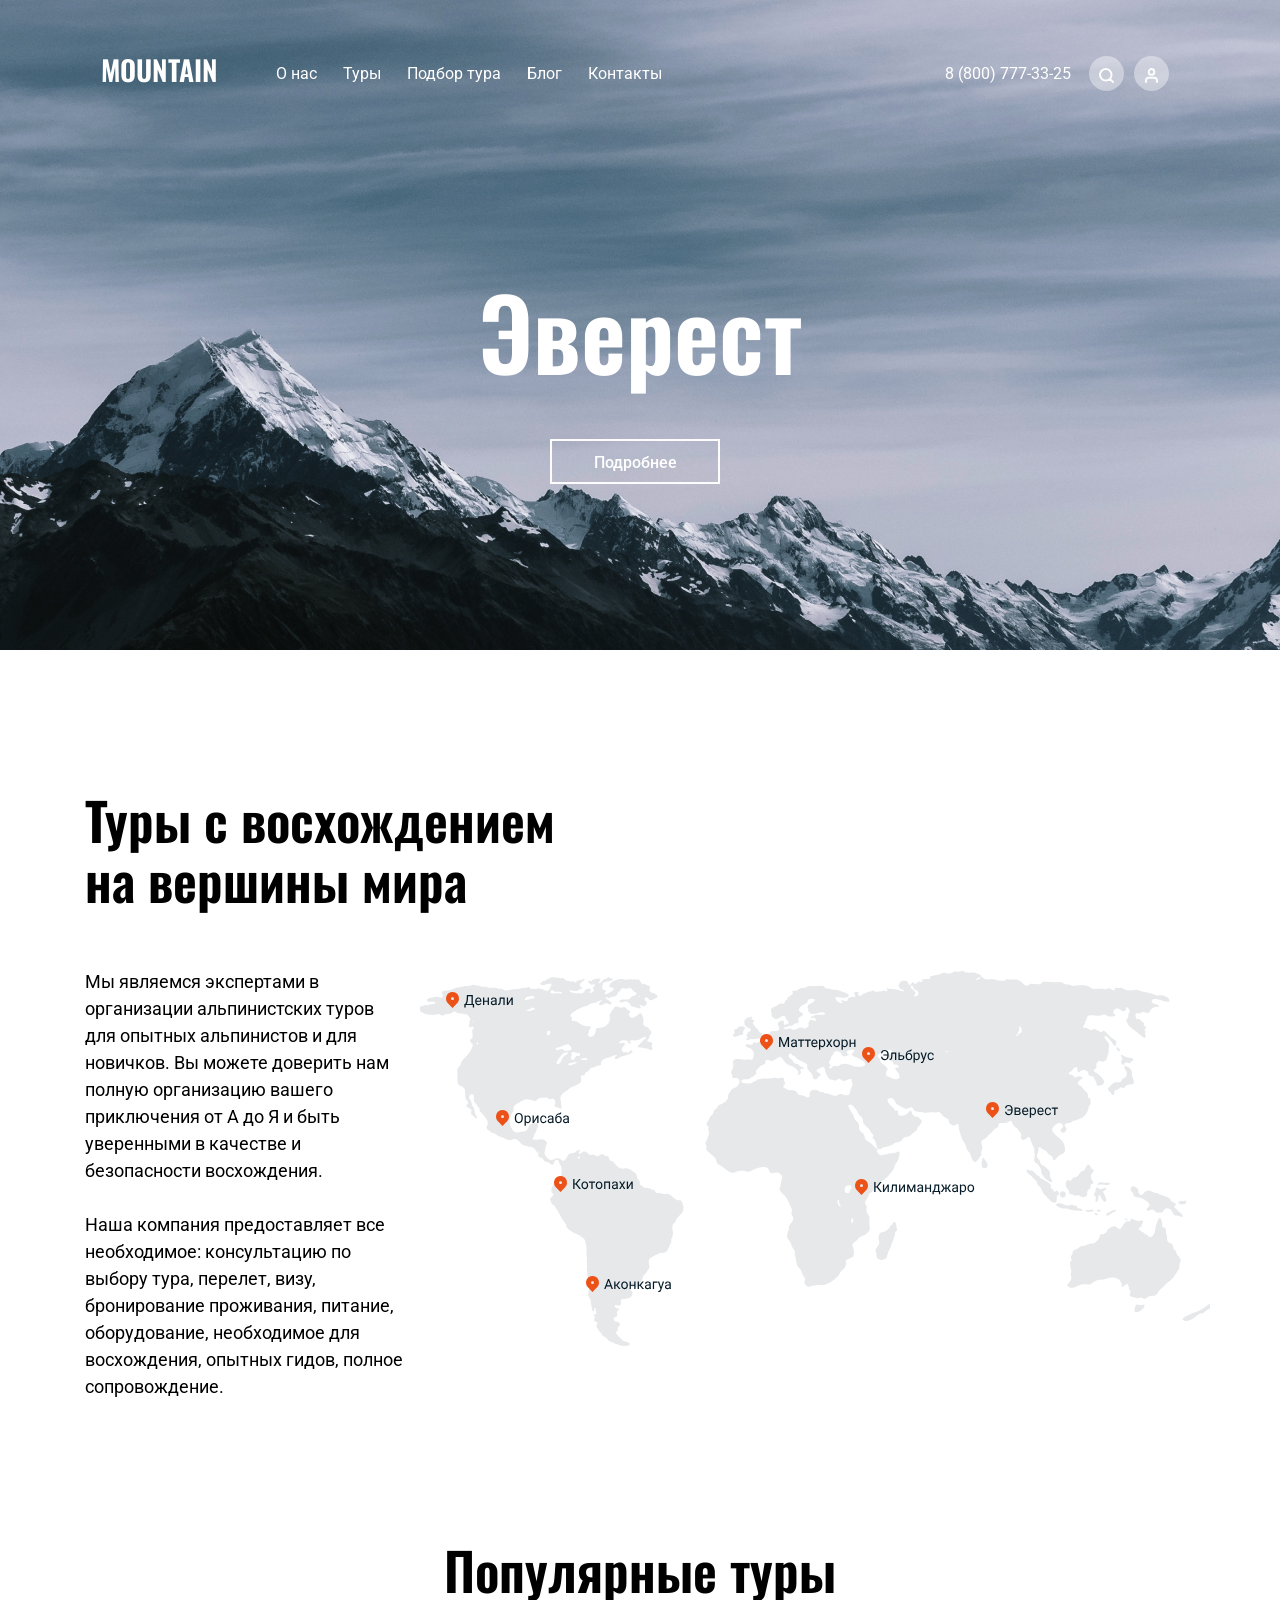
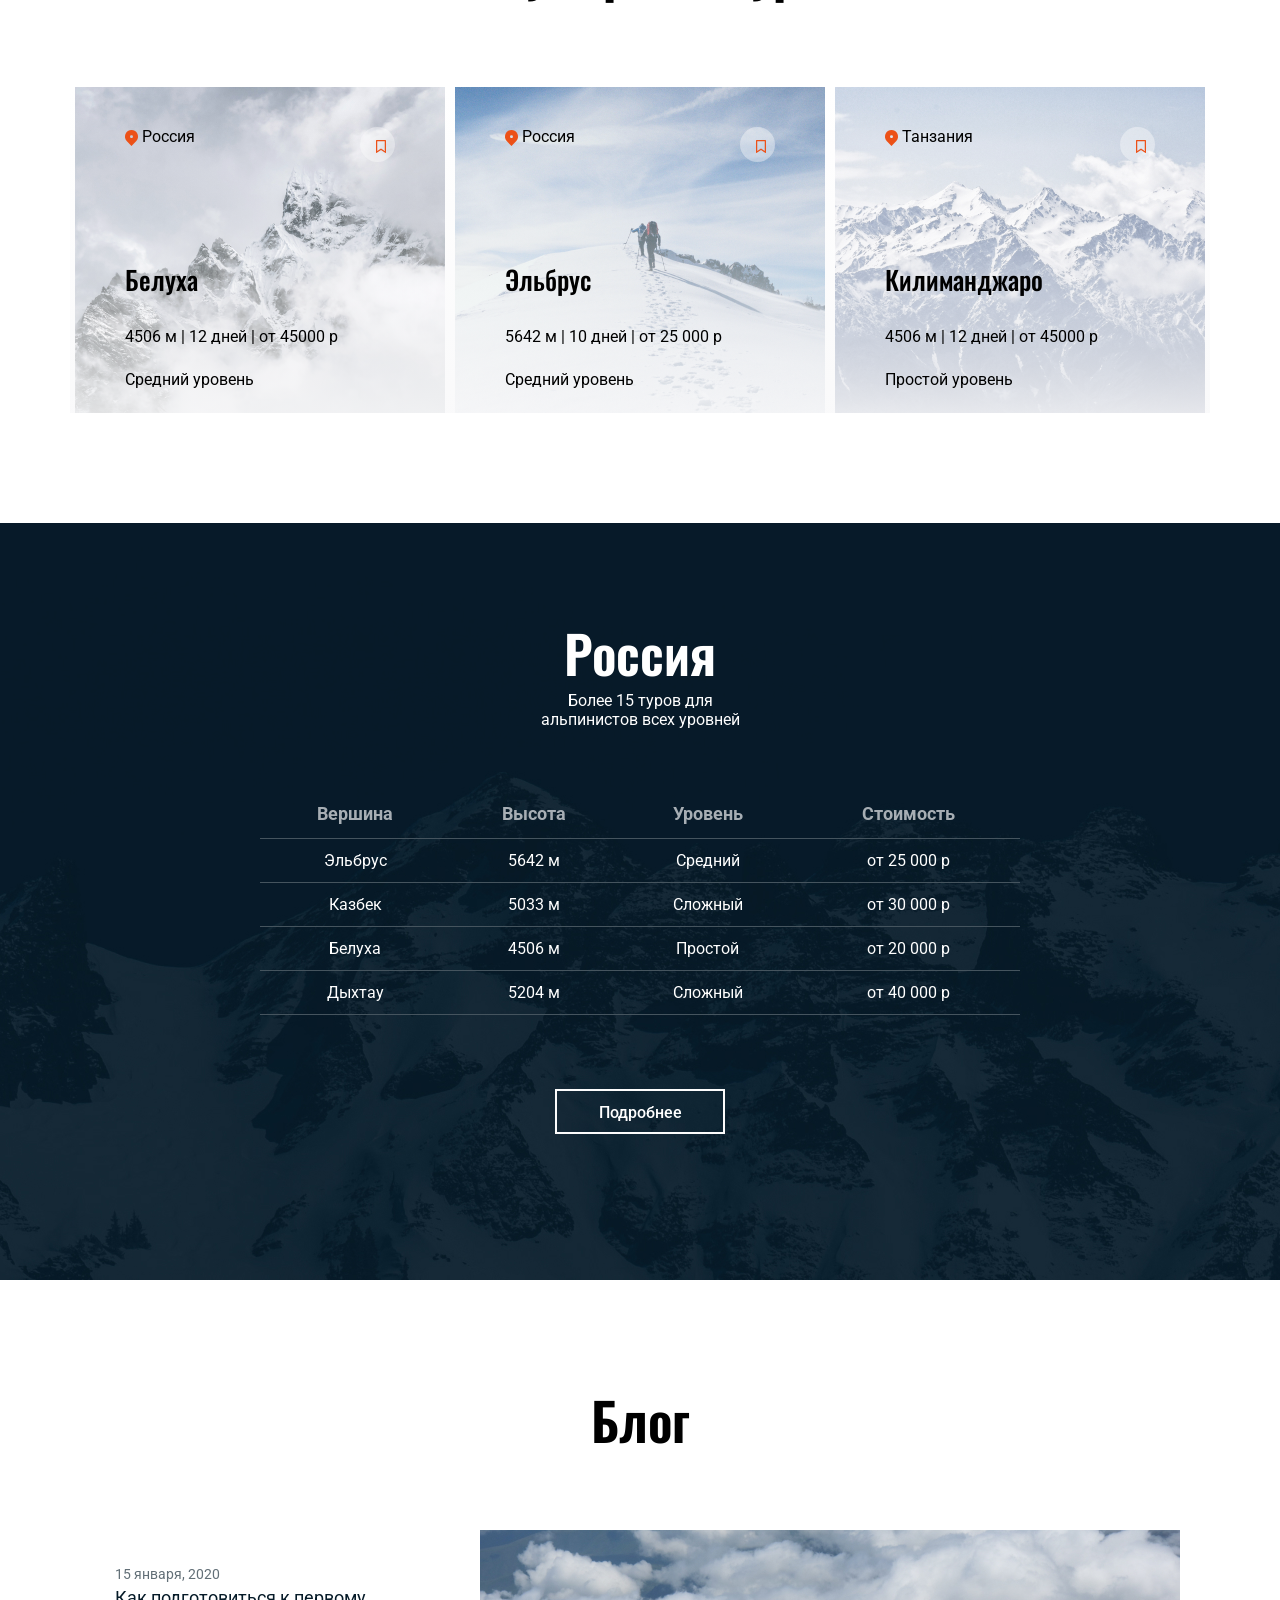
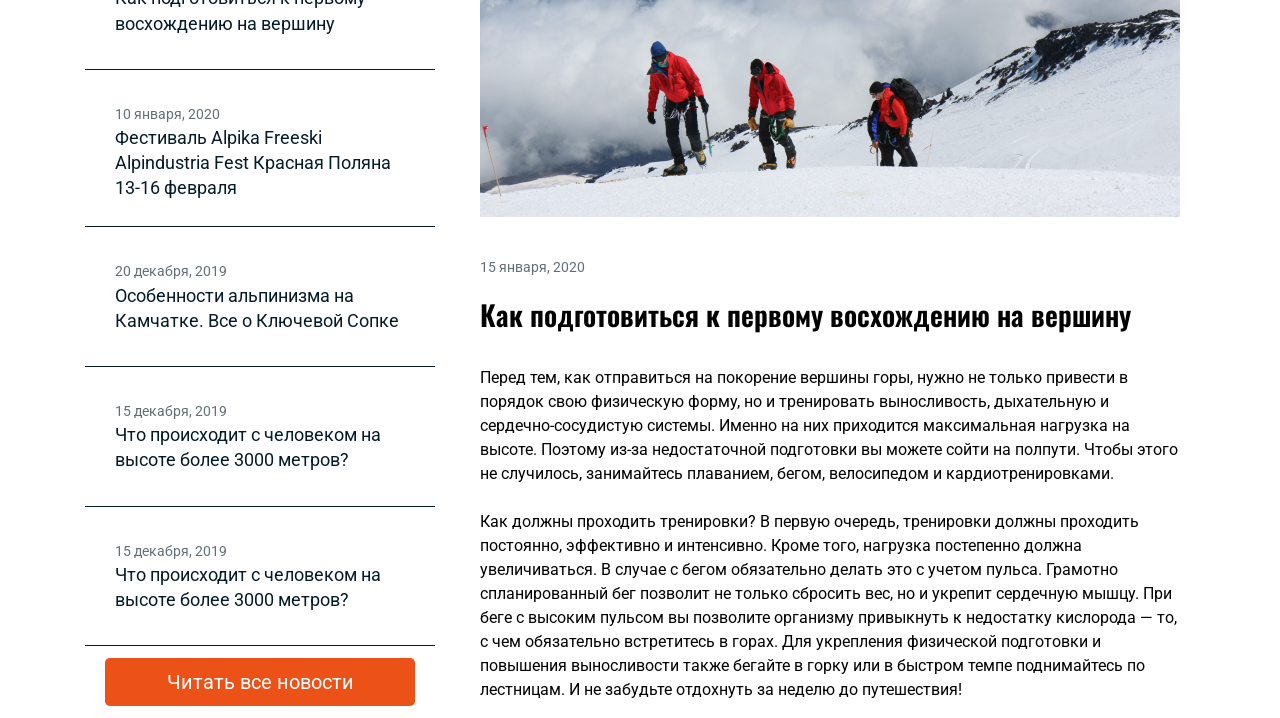
<file: index.html>
<!doctype html>
<html lang="en">
  <head>
    <!-- Required meta tags -->
    <meta charset="utf-8">
    <meta name="viewport" content="width=device-width, initial-scale=1, shrink-to-fit=no">

    <!-- Bootstrap CSS -->
    <link rel="stylesheet" href="css/bootstrap.css">
    <link href="https://fonts.googleapis.com/css2?family=Oswald:wght@200;300;400;500;600;700&display=swap" rel="stylesheet">
    <link href="https://fonts.googleapis.com/css2?family=Oswald:wght@200;300;400;500;600;700&family=Roboto:ital,wght@0,100;0,300;0,400;0,500;0,700;0,900;1,100;1,300;1,400;1,500;1,700;1,900&display=swap" rel="stylesheet">
    <link rel="stylesheet" type="text/css" href="css/style.css">
    <title>Mountain</title>
  </head>
  <body>
  <header>
      <div class="container-fluid navbar-dark header">
        <div class="container">
       <nav class="navbar navbar-expand-lg">
          <a class="navbar-brand" href="#">
            <h3>MOUNTAIN</h3>
          </a>
          <button class="navbar-toggler" type="button" data-toggle="collapse" data-target="#navbarText" aria-controls="navbarText" aria-expanded="false" aria-label="Toggle navigation">
           <span class="navbar-toggler-icon"></span>
          </button>
      <div class="collapse navbar-collapse" id="navbarText">
        <ul class="navbar-nav mr-auto">
          <li class="nav-item">
            <a class="nav-link" href="#">О нас</a>
          </li>
          <li class="nav-item">
            <a class="nav-link" href="#">Туры</a>
          </li>
          <li class="nav-item">
            <a class="nav-link" href="#">Подбор тура</a>
          </li>
          <li class="nav-item">
            <a class="nav-link" href="#">Блог</a>
          </li>
          <li class="nav-item">
            <a class="nav-link" href="#">Контакты</a>
          </li>
        </ul>
        <div class="navbar-nav">
          <ul class="navbar-nav mr-auto header__nav__right">
          <li class="nav-item">
            <a class="nav-link" href="#">8 (800) 777-33-25</a>
          </li>
          <li class="nav-item search">
            <a class="nav-link" href="#"> 
              <img src="img/header/search.svg">
            </a>
          </li>
          <li class="nav-item login">
            <a class="nav-link" href="#">
              <img src="img/header/login.svg">
            </a>
          </li>
          </ul>
        </div>
      </div>
      </nav>
      <div class="promo">
          <h1>Эверест</h1>
          <a class="nav-link" href="#">
            <div class="promo__details">
              <span>Подробнее</span>
            </div>
          </a>
      </div>
      </div>
      </div>
  </header>

  <main>
    <section class="container-fluid map">
      <div class="container ">
            <div class="row">
               <div class="col-sm map_header">
                  <h2>Туры с восхождением на вершины мира</h2>
               </div>
            </div>
            <div class="row">
                <div class="col-sm map__text">
                     Мы являемся экспертами в организации альпинистских туров для опытных альпинистов и для новичков. Вы можете доверить нам полную организацию вашего приключения от А до Я и быть уверенными в качестве и безопасности восхождения. 
                     <br><br> Наша компания предоставляет все необходимое: консультацию по выбору тура, перелет, визу, бронирование проживания, питание, оборудование, необходимое для восхождения, опытных гидов, полное сопровождение.
                </div>

                <div class="col-sm map__img">
                </div>
            </div>
      </div>
    </section>

    <section class="container-fluid tours">
      <h2>Популярные туры</h2>
      <div class="container">
        <div class="row justify-content-md-center">
          <div class="col-4 tours__items beluga">
              <div class="mountain-location">
                <div>
                  <img src="img/main/Vector.svg">
                  Россия
                </div>
                <div class="tab">
                    <a class="nav-link" href="#">
                      <img src="img/main/tab.svg">
                    </a>
                </div>
              </div>
              <div class="tour__description"> 
                <div class="mountain-name">
                  <h5>Белуха</h5>
                </div>
                <div class="mountain-info">
                  <span>4506 м | 12 дней | от 45000 р</span>
                </div>
                <div class="mountain-level">
                  <span>Средний уровень</span>
                </div>
              </div> 
           </div>
          <div class="col-4 tours__items elbrus">
              <div class="mountain-location">
                <div>
                   <img src="img/main/Vector.svg">
                  Россия
                </div>
                <div class="tab">
                  <a class="nav-link" href="#">
                    <img src="img/main/tab.svg">
                  </a>
                </div>
              </div>
              <div class="tour__description"> 
                <div class="mountain-name">
                  <h5>Эльбрус</h5>
                </div>
                <div class="mountain-info">
                  <span>5642 м | 10 дней | от 25 000 р</span>
                </div>
                <div class="mountain-level">
                  <span>Средний уровень</span>
                </div>
              </div>
          </div>
          <div class="col-4 tours__items kilimanjaro">
                <div class="mountain-location">
                  <div>
                     <img src="img/main/Vector.svg">
                    Танзания
                  </div>
                  <div class="tab">
                    <a class="nav-link" href="#">
                      <img src="img/main/tab.svg">
                    </a>
                  </div>
                </div>
                <div class="tour__description"> 
                  <div class="mountain-name">
                    <h5>Килиманджаро</h5>
                  </div>
                  <div class="mountain-info">
                    <span>4506 м | 12 дней | от 45000 р</span>
                  </div>
                  <div class="mountain-level">
                    <span>Простой уровень</span>
                  </div>
                </div>
          </div>
        </div>
      </div>
    </section>

    <section class="container-fluid table-tours">
      <div class="container">
        <div class="table__country">
          <h2>Россия</h2>
        </div>
        <div class="table__promo">
          Более 15 туров для <br> альпинистов всех уровней
        </div>
        <div class="row justify-content-center table__table">
          <table class="table table-borderless table-responsive-lg col-8">
            <thead>
              <tr>
                <th scope="col">Вершина</th>
                <th scope="col">Высота</th>
                <th scope="col">Уровень</th>
                <th scope="col">Стоимость</th>
              </tr>
            </thead>
            <tbody>
              <tr>
                <td scope="row">Эльбрус</td>
                <td>5642 м</td>
                <td>Средний</td>
                <td>от 25 000 р</td>
              </tr>
              <tr>
                <td scope="row">Казбек</td>
                <td>5033 м</td>
                <td>Сложный </td>
                <td>от 30 000 р</td>
              </tr>
              <tr>
                <td scope="row">Белуха</td>
                <td>4506 м</td>
                <td>Простой</td>
                <td>от 20 000 р</td>
              </tr>
              <tr>
                <td scope="row">Дыхтау</td>
                <td>5204 м</td>
                <td>Сложный</td>
                <td>от 40 000 р</td>
              </tr>
            </tbody>
          </table>
        </div>
        <div class="details">
          <a class="nav-link" href="#">
            <div class="table__details">
              <span>Подробнее</span>
            </div>
          </a>
        </div>
      
      </div>
    </section>
    

    <section class="container-fluid blog">
      <h2>Блог</h2>
      <div class="container blog__info">
        <div class="row">
          <div class="col-4 blog__left">
            <ul class="list-group list-group-flush">
              <li class="list-group-item list-group-item-action">
                <span>15 января, 2020</span><br>
                <a href="#">Как подготовиться к первому восхождению на вершину</a>
              </li>
              <li class="list-group-item list-group-item-action">
                <span>10 января, 2020</span><br>
                <a href="#">Фестиваль Alpika Freeski Аlpindustria Fest Красная Поляна 13-16 февраля</a>
              </li>
              <li class="list-group-item list-group-item-action">
                <span>20 декабря, 2019</span><br>
                <a href="#">Особенности альпинизма на Камчатке. Все о Ключевой Сопке</a>
              </li>
              <li class="list-group-item list-group-item-action">
                <span>15 декабря, 2019</span><br>
                <a href="#">Что происходит с человеком на высоте более 3000 метров?</a>
              </li>
              <li class="list-group-item list-group-item-action">
                <span>15 декабря, 2019</span><br>
                <a href="#">Что происходит с человеком на высоте более 3000 метров?</a>
              </li>
              <li class="list-group-item">
                <button type="button" class="btn btn-lg">Читать все новости</button>
              </li>
            </ul>
            
          </div>

          <div class="col-8 blog__right"> 
            <div class="container">
               <img src="img/main/blog.jpg" alt="Альпинисты">
            </div>
               <div class="container blog__text">
                   <span>15 января, 2020</span>
                   <h3>Как подготовиться к первому восхождению на вершину</h3>
                   <p>Перед тем, как отправиться на покорение вершины горы, нужно не только привести          в порядок свою физическую форму, но и тренировать выносливость, дыхательную и сердечно-сосудистую системы. Именно на них приходится максимальная нагрузка на высоте. Поэтому из-за недостаточной подготовки вы можете сойти на полпути. Чтобы этого не случилось, занимайтесь плаванием, бегом, велосипедом и кардиотренировками.
                   <br><br>
                   Как должны проходить тренировки? В первую очередь, тренировки должны проходить постоянно, эффективно и интенсивно. Кроме того, нагрузка постепенно должна увеличиваться. В случае с бегом обязательно делать это с учетом пульса. Грамотно спланированный бег позволит не только сбросить вес, но и укрепит сердечную мышцу. При беге с высоким пульсом вы позволите организму привыкнуть к недостатку кислорода — то, с чем обязательно встретитесь в горах. Для укрепления физической подготовки и повышения выносливости также бегайте в горку или в быстром темпе поднимайтесь по лестницам. И не забудьте отдохнуть за неделю до путешествия!</p>
               </div>
          </div>
        </div>
      </div>
    </section>
    
    <section class="container-fluid help">
      <div class="container">
        <div class="row">
            <div class="col-6 help__left">
            </div>
            <div class="col-6 help__left">
            </div>
        </div>
      </div>
    </section>


  </main>
    <!-- Optional JavaScript -->
    <!-- jQuery first, then Popper.js, then Bootstrap JS -->
    <script src="https://code.jquery.com/jquery-3.4.1.slim.min.js" integrity="sha384-J6qa4849blE2+poT4WnyKhv5vZF5SrPo0iEjwBvKU7imGFAV0wwj1yYfoRSJoZ+n" crossorigin="anonymous"></script>
    <script src="https://cdn.jsdelivr.net/npm/popper.js@1.16.0/dist/umd/popper.min.js" integrity="sha384-Q6E9RHvbIyZFJoft+2mJbHaEWldlvI9IOYy5n3zV9zzTtmI3UksdQRVvoxMfooAo" crossorigin="anonymous"></script>
    <script src="https://stackpath.bootstrapcdn.com/bootstrap/4.4.1/js/bootstrap.min.js" integrity="sha384-wfSDF2E50Y2D1uUdj0O3uMBJnjuUD4Ih7YwaYd1iqfktj0Uod8GCExl3Og8ifwB6" crossorigin="anonymous"></script>
  </body>
</html>
</file>
<file: css/style.css>
body {
  font-family: Roboto;
  font-style: normal;
  font-weight: normal;
  font-size: 16px;
  line-height: 19px;
  color: black;
}

h1, h2, h3, h4, h5, h6 {
  font-family: Oswald;
  font-style: normal;
  font-weight: 600;
}

h2 {
  font-size: 52px;
  line-height: 115%;
}

.navbar-brand, .nav-item a {
  margin-top: 40px;
  color: white !important;
}

.header {
  background: url(../img/header/Rectangle.jpg) no-repeat center;
  height: 650px;
  padding: 0;
  width: 100%;
}
.header .navbar-brand {
  margin-right: 50px;
}
.header a {
  margin-right: 10px;
}
.header .header__nav__right li:not(:first-of-type) a {
  text-align: center;
  border-radius: 50%;
  width: 35px;
  height: 35px;
  background: rgba(252, 252, 252, 0.4);
}
.header .promo {
  text-align: center;
  margin-top: 150px;
  display: flex;
  flex-direction: column;
  align-items: center;
}
.header .promo h1 {
  font-size: 98px;
  line-height: 145px;
  color: white;
}
.header .promo .promo__details {
  padding: 12px;
  margin-top: 20px;
  font-weight: 500;
  font-size: 16px;
  line-height: 19px;
  color: white;
  width: 170px;
  height: 45px;
  border: 2px solid #FCFCFC;
}

.map {
  padding-top: 140px;
}
.map .container h2 {
  max-width: 472px;
}
.map .container .map__text {
  padding-top: 50px;
  font-size: 18px;
  line-height: 150%;
  max-width: 350px;
}
.map .container .map__img {
  background: url(../img/main/map.svg) no-repeat center;
}

.tours h2 {
  padding-top: 140px;
  text-align: center;
}
.tours .container .tours__items {
  min-width: 370px;
  min-height: 326px;
  margin-top: 80px;
  display: flex;
  flex-direction: column;
  justify-content: space-between;
}
.tours .container .tours__items .mountain-info, .tours .container .tours__items .mountain-level {
  margin-left: 40px;
  margin-bottom: 24px;
}
.tours .container .tours__items h5 {
  margin-left: 40px;
  font-weight: 500;
  font-size: 26px;
  line-height: 115%;
  padding-bottom: 25px;
}
.tours .container .tours__items .mountain-location {
  display: flex;
  justify-content: space-between;
  padding: 40px;
}
.tours .container .tours__items .mountain-location .tab a {
  text-align: center;
  border-radius: 50%;
  width: 35px;
  height: 35px;
  background: rgba(252, 252, 252, 0.4);
}
.tours .container .beluga {
  background: linear-gradient(180deg, rgba(249, 249, 250, 0) 0%, rgba(249, 249, 250, 0.9) 100%), url(../img/main/beluga.jpg) no-repeat center;
}
.tours .container .elbrus {
  background: linear-gradient(180deg, rgba(249, 249, 250, 0) 0%, rgba(249, 249, 250, 0.9) 100%), url(../img/main/elbrus.jpg) no-repeat center;
}
.tours .container .kilimanjaro {
  background: linear-gradient(180deg, rgba(249, 249, 250, 0) 0%, rgba(249, 249, 250, 0.9) 100%), url(../img/main/kilimanjaro.jpg) no-repeat center;
}

.table-tours {
  text-align: center;
  background: url(../img/main/Russia.jpg) no-repeat center;
  height: 757px;
  color: white;
  margin-top: 110px;
  padding-top: 100px;
}
.table-tours .table__table {
  margin-top: 60px;
}
.table-tours .table__table th {
  color: white;
  border-bottom: 1px solid #45545E;
  font-size: 18px;
  line-height: 140%;
  color: #A7AEB4;
}
.table-tours .table__table td {
  color: white;
  border-bottom: 1px solid #45545E;
}
.table-tours .table__details {
  padding: 12px;
  margin: auto;
  margin-top: 50px;
  font-weight: 500;
  font-size: 16px;
  line-height: 19px;
  color: white;
  width: 170px;
  height: 45px;
  border: 2px solid #FCFCFC;
}

.blog {
  margin-top: 110px;
}
.blog h2 {
  text-align: center;
}
.blog span {
  font-size: 14px;
  line-height: 140%;
  color: #626F77;
}
.blog .blog__info {
  margin-top: 80px;
}
.blog .blog__left ul {
  height: 100%;
}
.blog .blog__left ul .list-group-item:not(:last-of-type) {
  padding: 30px;
  font-size: 18px;
  line-height: 140%;
  height: 20%;
  border-bottom: 1px solid #061B28;
}
.blog .blog__left ul .list-group-item:not(:last-of-type) a {
  color: #061B28;
}
.blog .blog__left ul .btn {
  width: 100%;
  background-color: #EC5118;
  color: white;
}
.blog .blog__left span {
  margin-top: 30px;
}
.blog .blog__left .list-group-item-action:hover:not(:last-of-type) {
  background-color: #061B28;
}
.blog .blog__left .list-group-item-action:hover:not(:last-of-type) a {
  color: white;
  text-decoration: none;
}
.blog .blog__text {
  margin-top: 40px;
}
.blog .blog__text h3 {
  margin-top: 20px;
  margin-bottom: 35px;
}
.blog .blog__text p {
  font-size: 16px;
  line-height: 150%;
}
</file>
